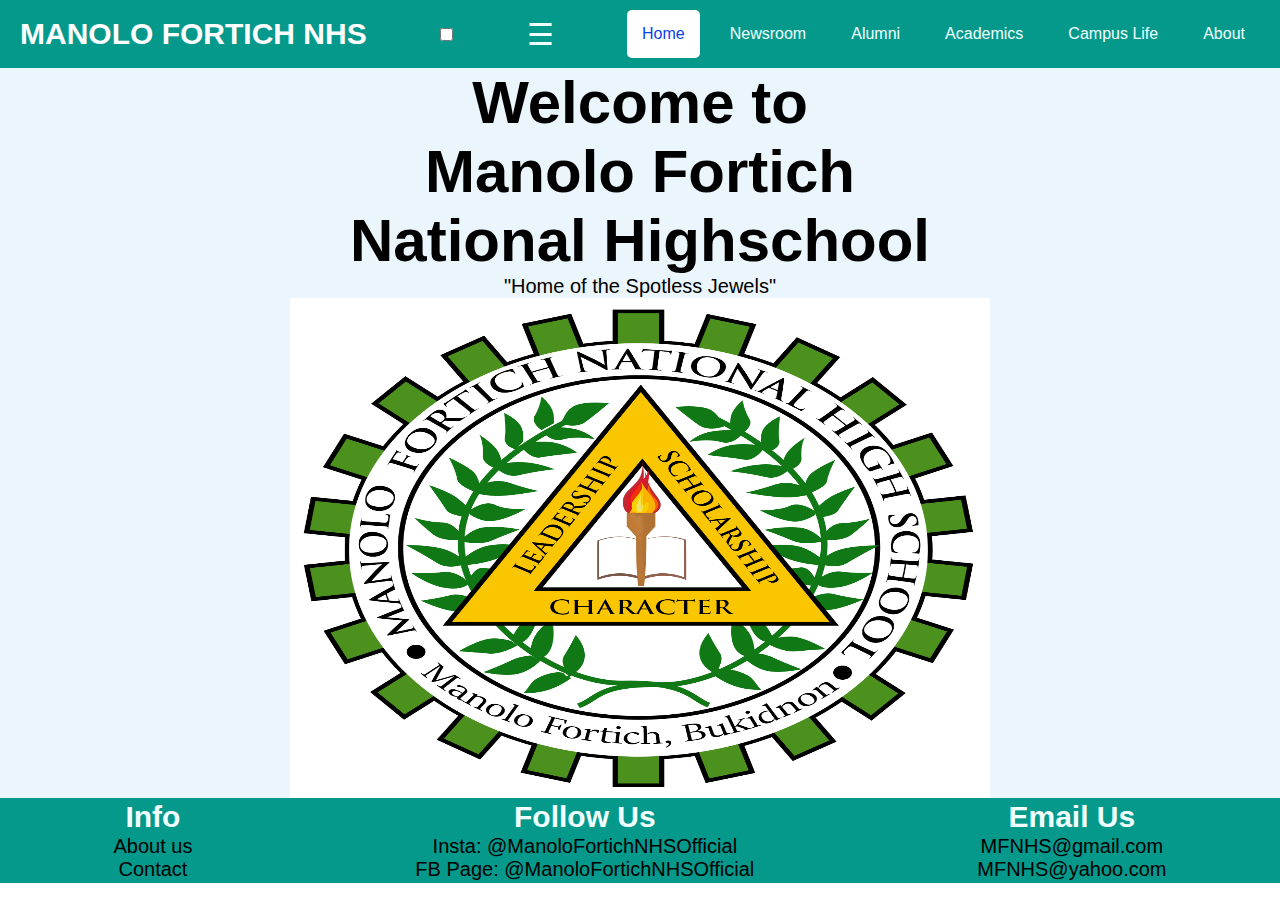
<file: index.html>
<!DOCTYPE html>
<html lang="en">
<head>
    <meta charset="UTF-8">
    <meta name="viewport" content="width=device-width, initial-scale=1.0">
    <title>Barros-Website</title>
    <link rel="stylesheet" href="indexstyle.css">
</head>
<body>
    <!--START HEADER CODES-->
    <header>
        <nav>
            <div class="Logo">MANOLO FORTICH NHS</div>
            
            <!-- Visible Checkbox for Toggling -->
            <input type="checkbox" id="menu-toggle">
            <label for="menu-toggle" class="menu-icon">☰</label> <!-- Visible checkbox as hamburger icon -->

            <ul class="navbar">
                <li><a href="index.html" class="active">Home</a></li>
                <li><a href="newsroom.html">Newsroom</a></li>
                <li><a href="alumni.html">Alumni</a></li>
                <li><a href="academics.html">Academics</a></li>
                <li><a href="campuslife.html">Campus Life</a></li>
                <li><a href="about.html">About</a></li>
            </ul>
        </nav>
    </header>
    <!--END HEADER CODES-->
    
    <!--START SECTION CODES-->
    <section>
        <div class="section-content">
            <h3>Welcome to</h3>
            <h3>Manolo Fortich</h3>
            <h3>National Highschool</h3>
            <p>"Home of the Spotless Jewels"</p>
            <img src="photos/logo.png" alt="School Logo">
        </div>
    </section>
    <!--END OF SECTION CODES-->
    
    <!--START OF FOOTER CODES-->
    <footer>
        <div class="footer-row">
            <!--Column 1-->
            <div class="footer-col">
                <h4>Info</h4>
                <ul>
                    <li><a href="#">About us</a></li>
                    <li><a href="#">Contact</a></li>
                </ul>
            </div>
            <!--Column 2-->
            <div class="footer-col">
                <h4>Follow Us</h4>
                <ul>
                    <li><a href="https://www.instagram.com">Insta: @ManoloFortichNHSOfficial</a></li>
                    <li><a href="https://www.facebook.com/ManoloFortichNHSOfficial/">FB Page: @ManoloFortichNHSOfficial</a></li>
                </ul>
            </div>
            <!--Column 3-->
            <div class="footer-col">
                <h4>Email Us</h4>
                <ul>
                    <li><a href="https://www.gmail.com">MFNHS@gmail.com</a></li>
                    <li><a href="https://www.yahoo.com">MFNHS@yahoo.com</a></li>
                </ul>
            </div>
        </div>
    </footer>
    <!--END OF FOOTER CODES-->
</body>
</html>
</file>
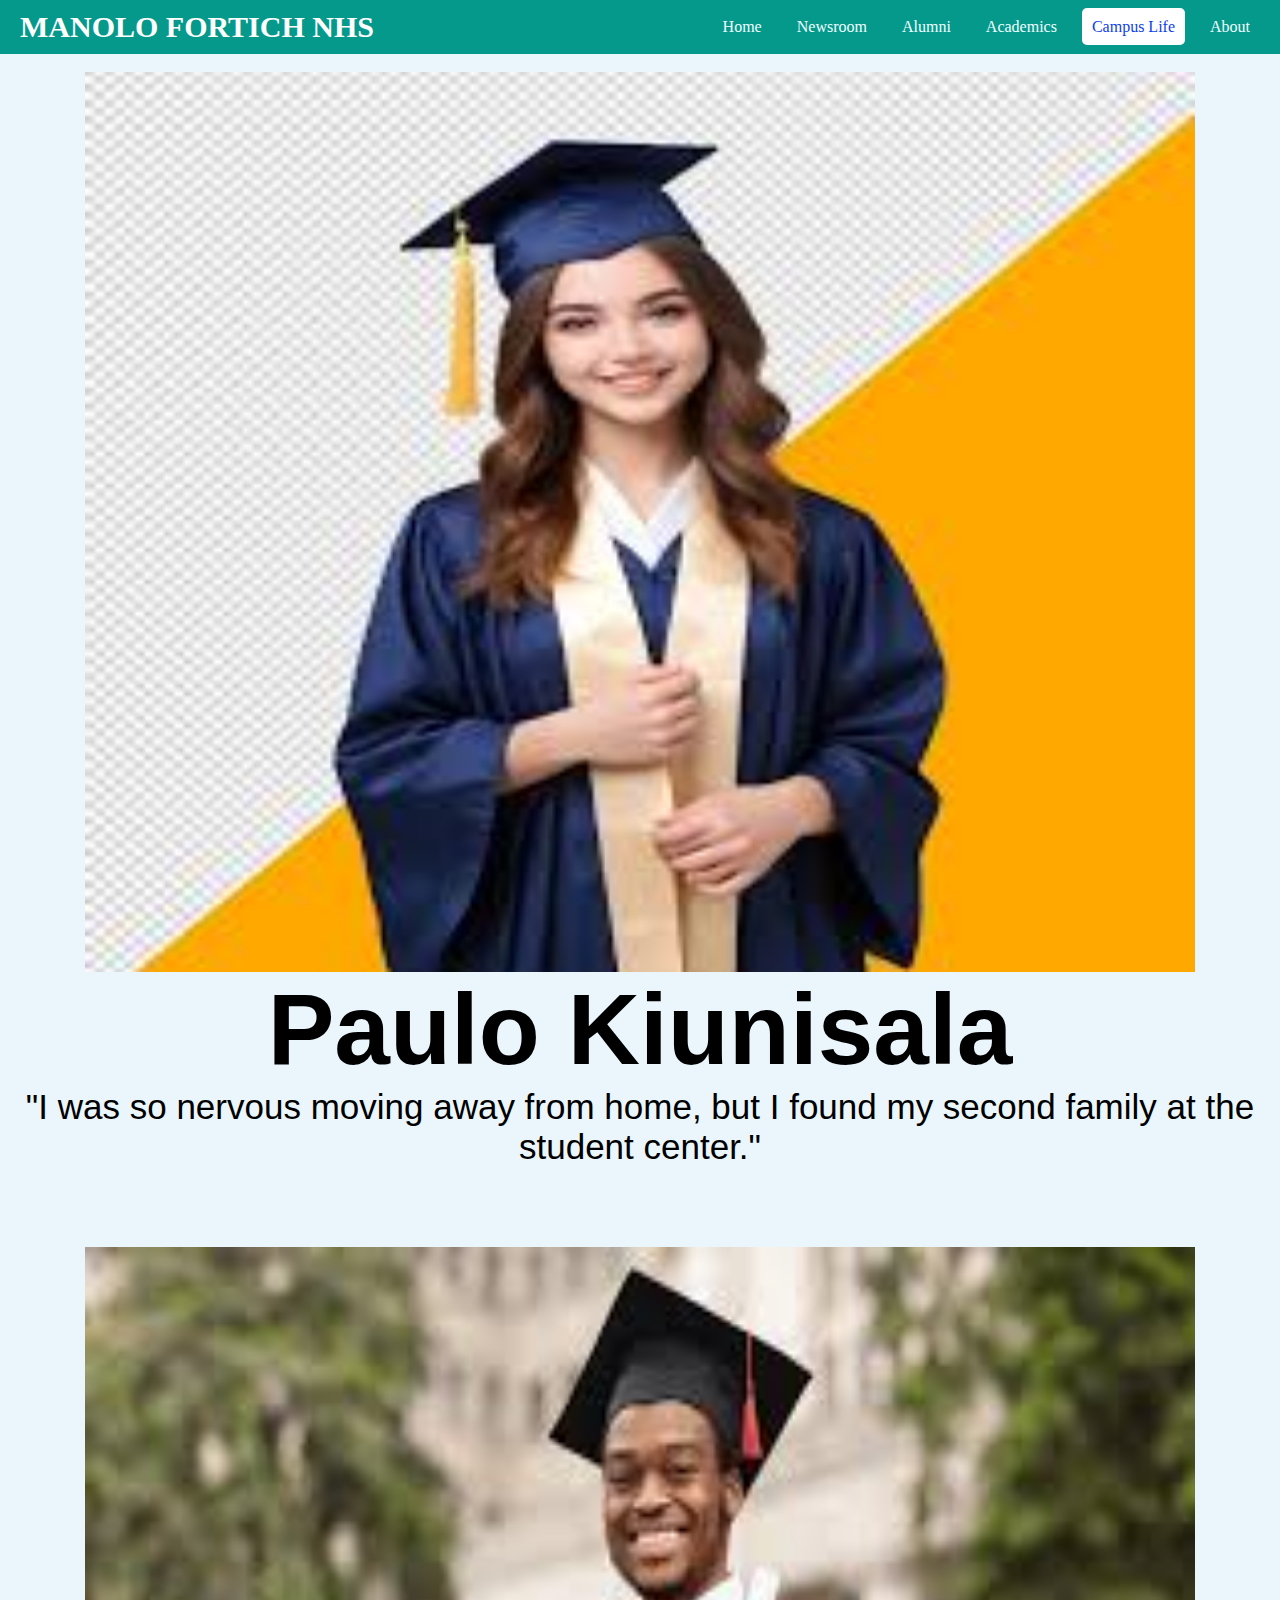
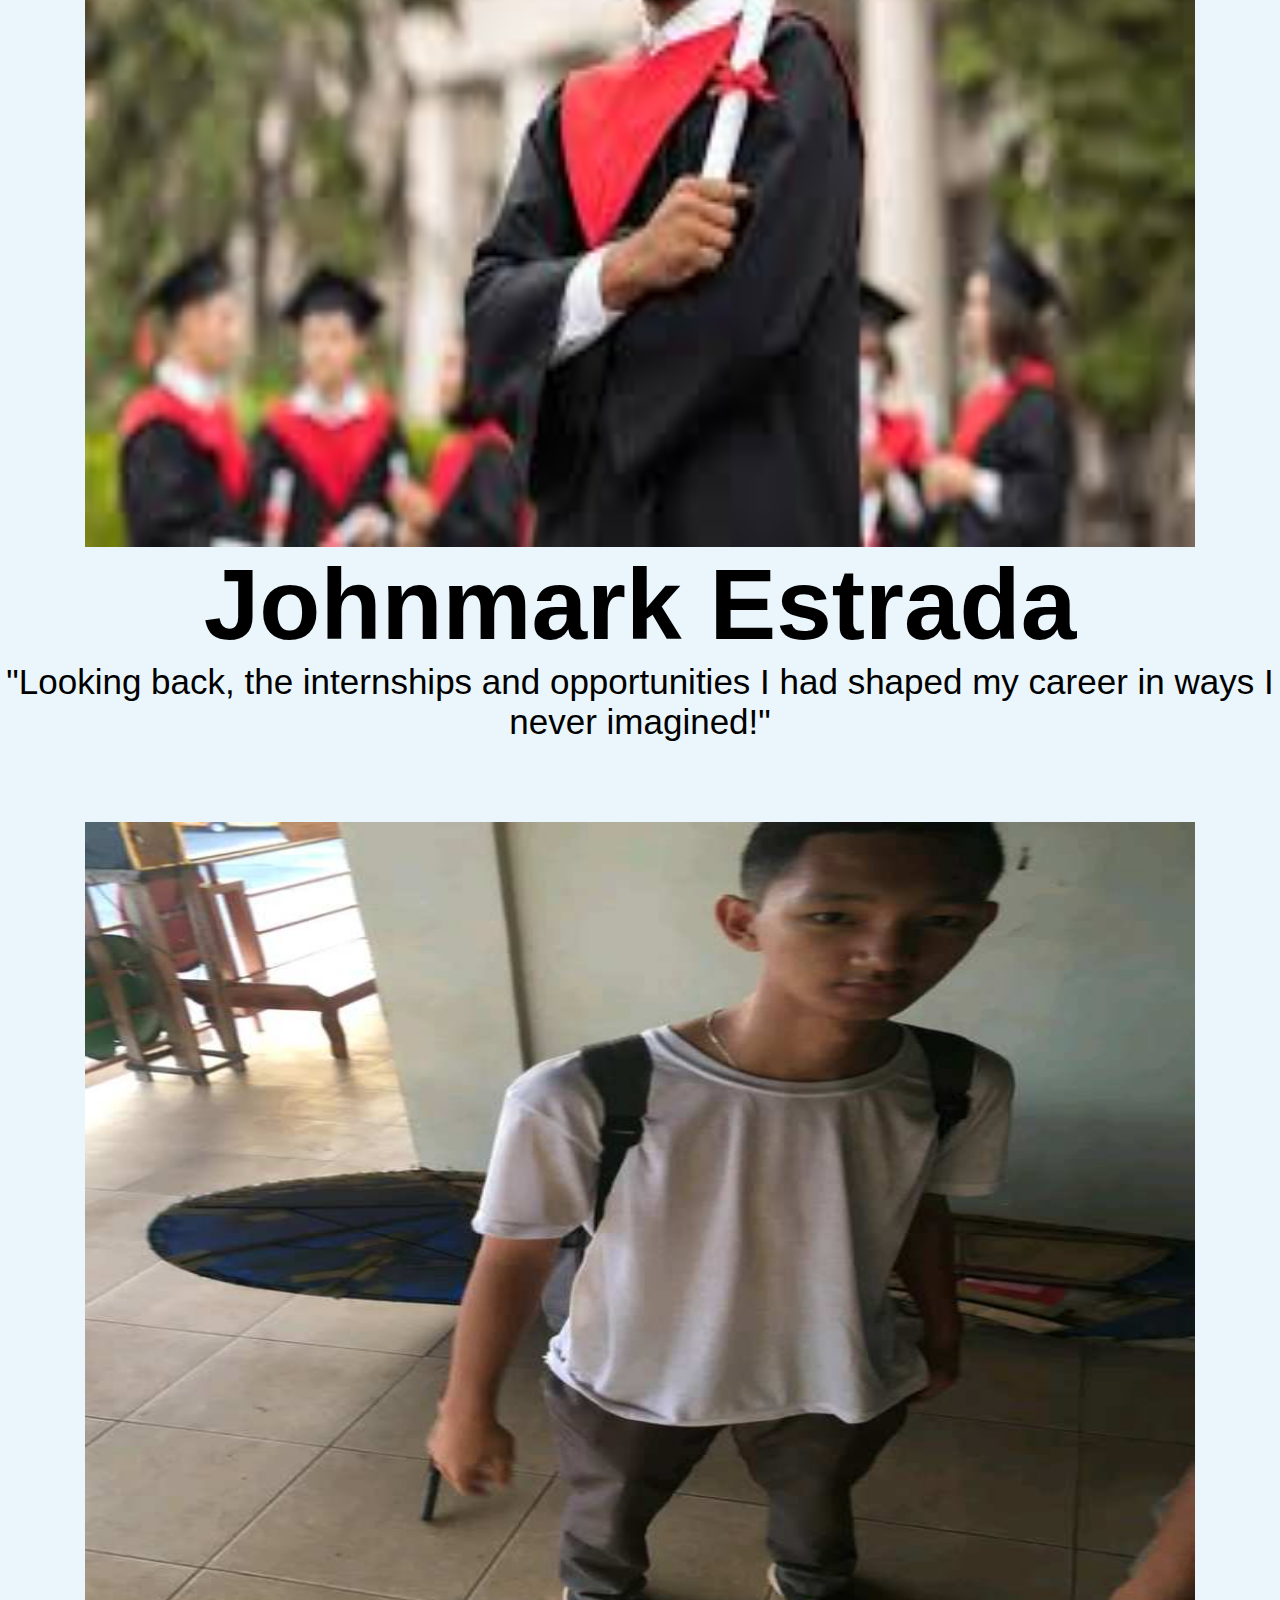
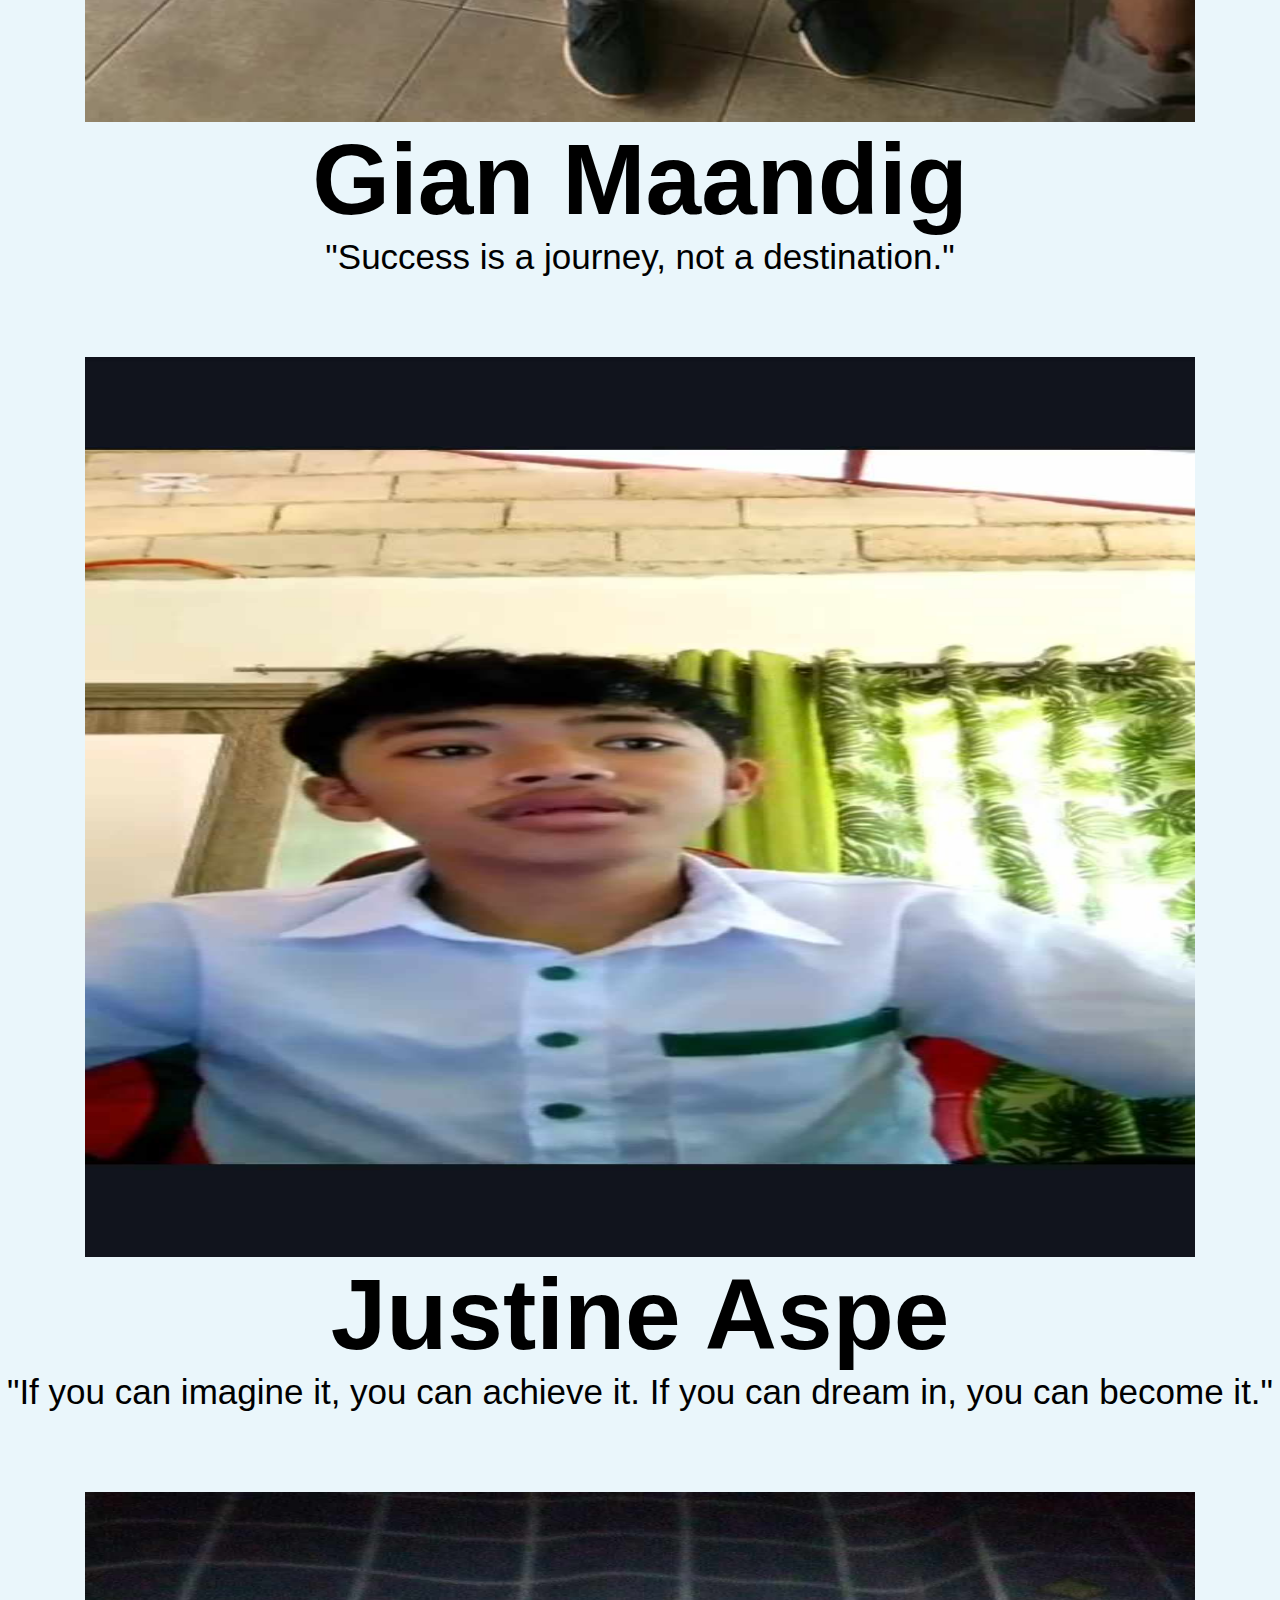
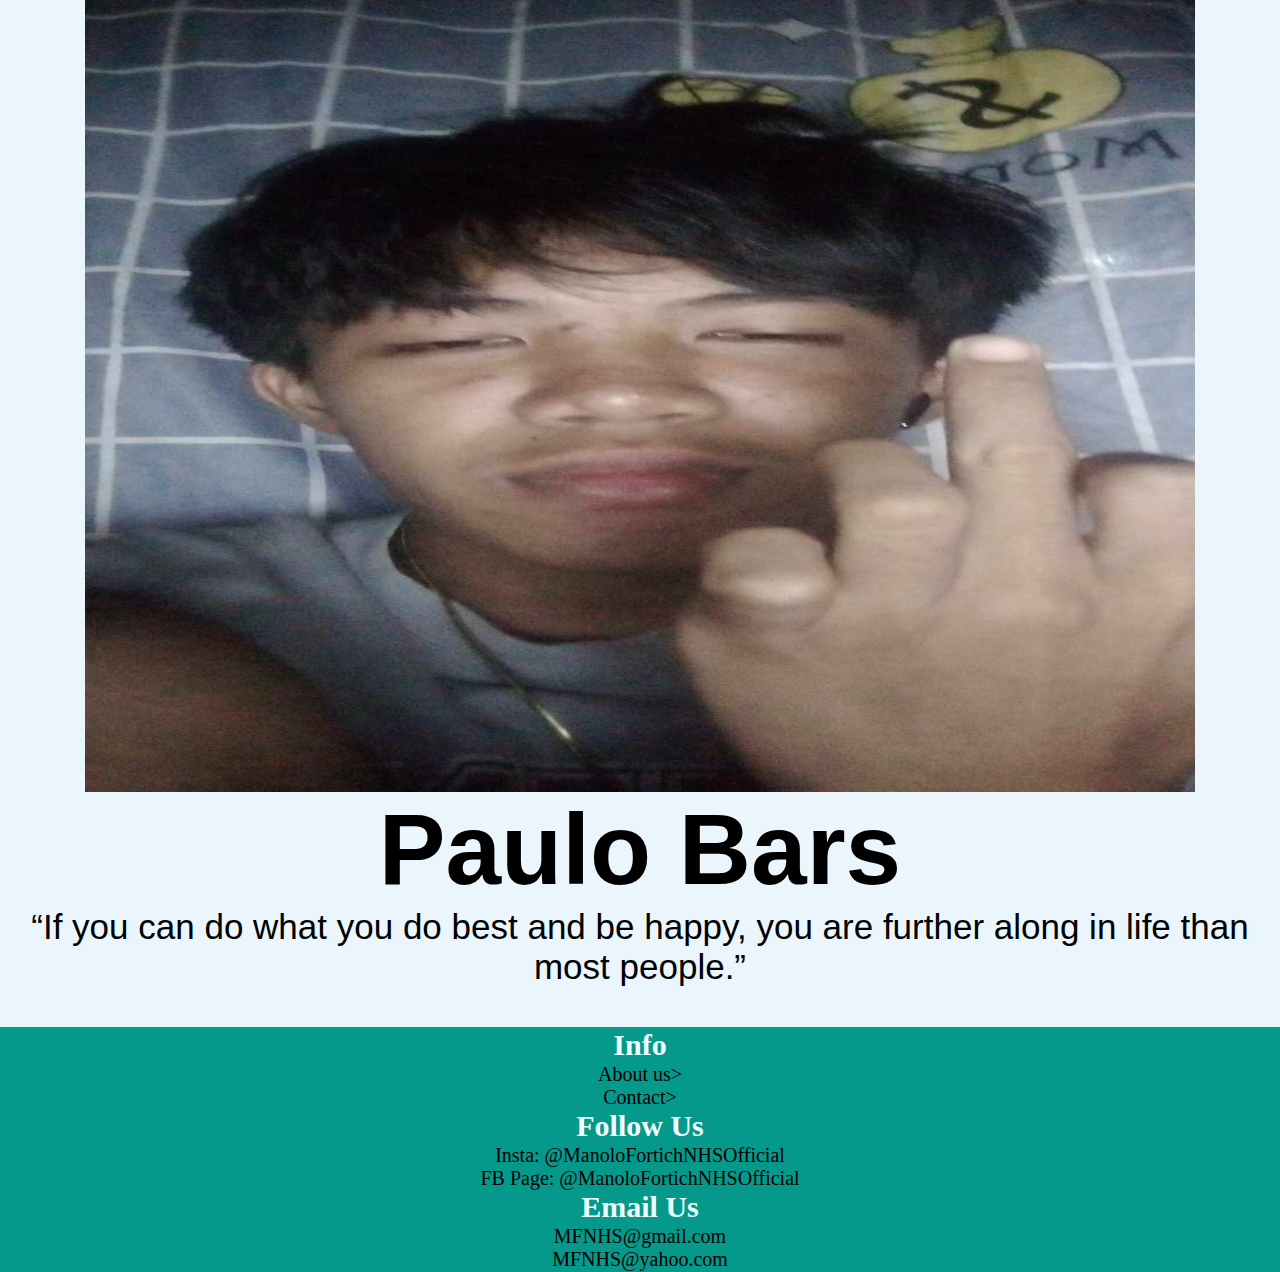
<file: campuslife.html>
<!DOCTYPE html>
<html lang="en">
    <head>
        <meta charset="UTF-8">
        <meta name="viewport" content="width=device-width, initial-scale=1.0">
        <title>Barros-Website</title>
        <link rel="stylesheet" href="campusstyle.css">
    </head>
    <body>
        <!--START HEADER CODES-->
        <header>
            <nav>
                <div class="Logo">MANOLO FORTICH NHS</div>
                <input type="checkbox" id="menu-toggle">
                <label for="menu-toggle" class="menu-icon">=</label>
                <ul class="navbar">
                    <li><a href="index.html">Home</a></li>
                    <li><a href="newsroom.html">Newsroom</a></li>
                    <li><a href="alumni.html">Alumni</a></li>
                    <li><a href="academics.html">Academics</a></li>
                    <li><a href="campuslife.html" class="active">Campus Life</a></li>
                    <li><a href="about.html">About</a></li>
                </ul>
            </nav>
        </header>
         <!--END HEADER CODES-->
         <!--START SECTION CODES-->
         <section>
            <div class="section-content">
                <br>
                <img src="photos/paulokui.jpg">
                <h3>Paulo Kiunisala</h3>
                <p>"I was so nervous moving away from home, but I found my second family at the student center."<p>
                </br>
                <br>
                <img src="photos/jhonmarkestrada.jpg">
                <h3>Johnmark Estrada</h3>
                <p>"Looking back, the internships and opportunities I had shaped my career in ways I never imagined!"<p>
                </br>
                <br>
                <img src="photos/gian.jpg">
                <h3>Gian Maandig</h3>
                <p>"Success is a journey, not a destination."<p>
                </br>
                <br>
                <img src="photos/aspe.jpg">
                <h3>Justine Aspe</h3>
                <p>"If you can imagine it, you can achieve it. If you can dream in, you can become it."<p>
                </br>
                <br>
                <img src="photos/pauloo.jpg">
                <h3>Paulo Bars</h3>
                <p>“If you can do what you do best and be happy, you are further along in life than most people.” <p>
                </br>
            </div>
        </section>
        <!--END OF SECTION CODES-->
        <!--START OF FOOTER CODES-->
        <footer>
            <div class="fototer-raw">
                <!--Column 1-->
                <div class="footer-col">
                    <h4>Info</h4>
                    <ul>
                        <li><a href="#">About us></a></li>
                        <li><a href="#">Contact></a></li>
                    </ul>
            </div>
                <!--Column 2-->
            <div class="footer-col">
                <h4>Follow Us</h4>
                <ul>
                    <li><a href="https://www.instagram.com">Insta: @ManoloFortichNHSOfficial</a></li>
                    <li><a href="https://www.facebook.com/ManoloFortichNHSOfficial/">FB Page: @ManoloFortichNHSOfficial</a></li>
                </ul>
            </div>
                 <!--Column 3-->
            <div class="footer-col">
                <h4>Email Us</h4>
                <ul>
                    <li><a href="https://www.gmail.com">MFNHS@gmail.com</a></li>
                    <li><a href="https://www.yahoo.com">MFNHS@yahoo.com</a></li>
                </ul>
            </div>
        </footer>
    </body>
</html>
</file>
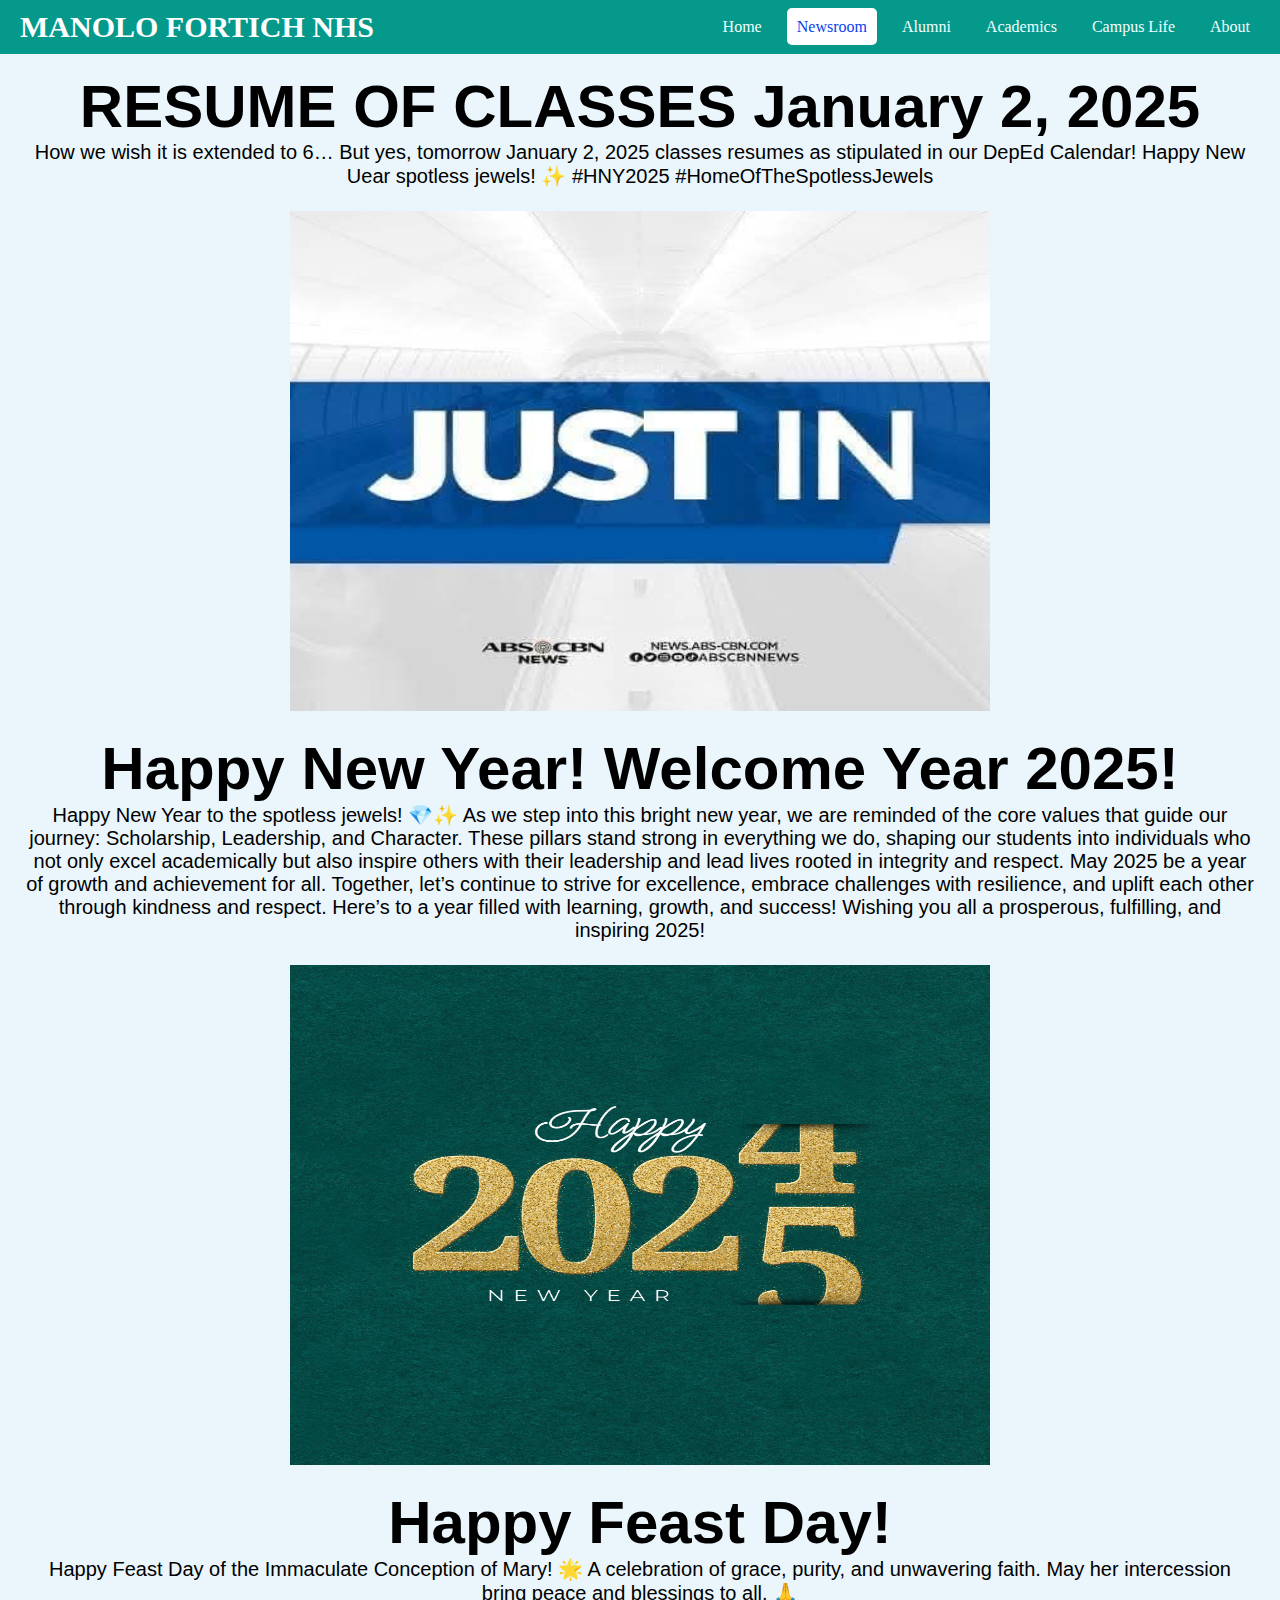
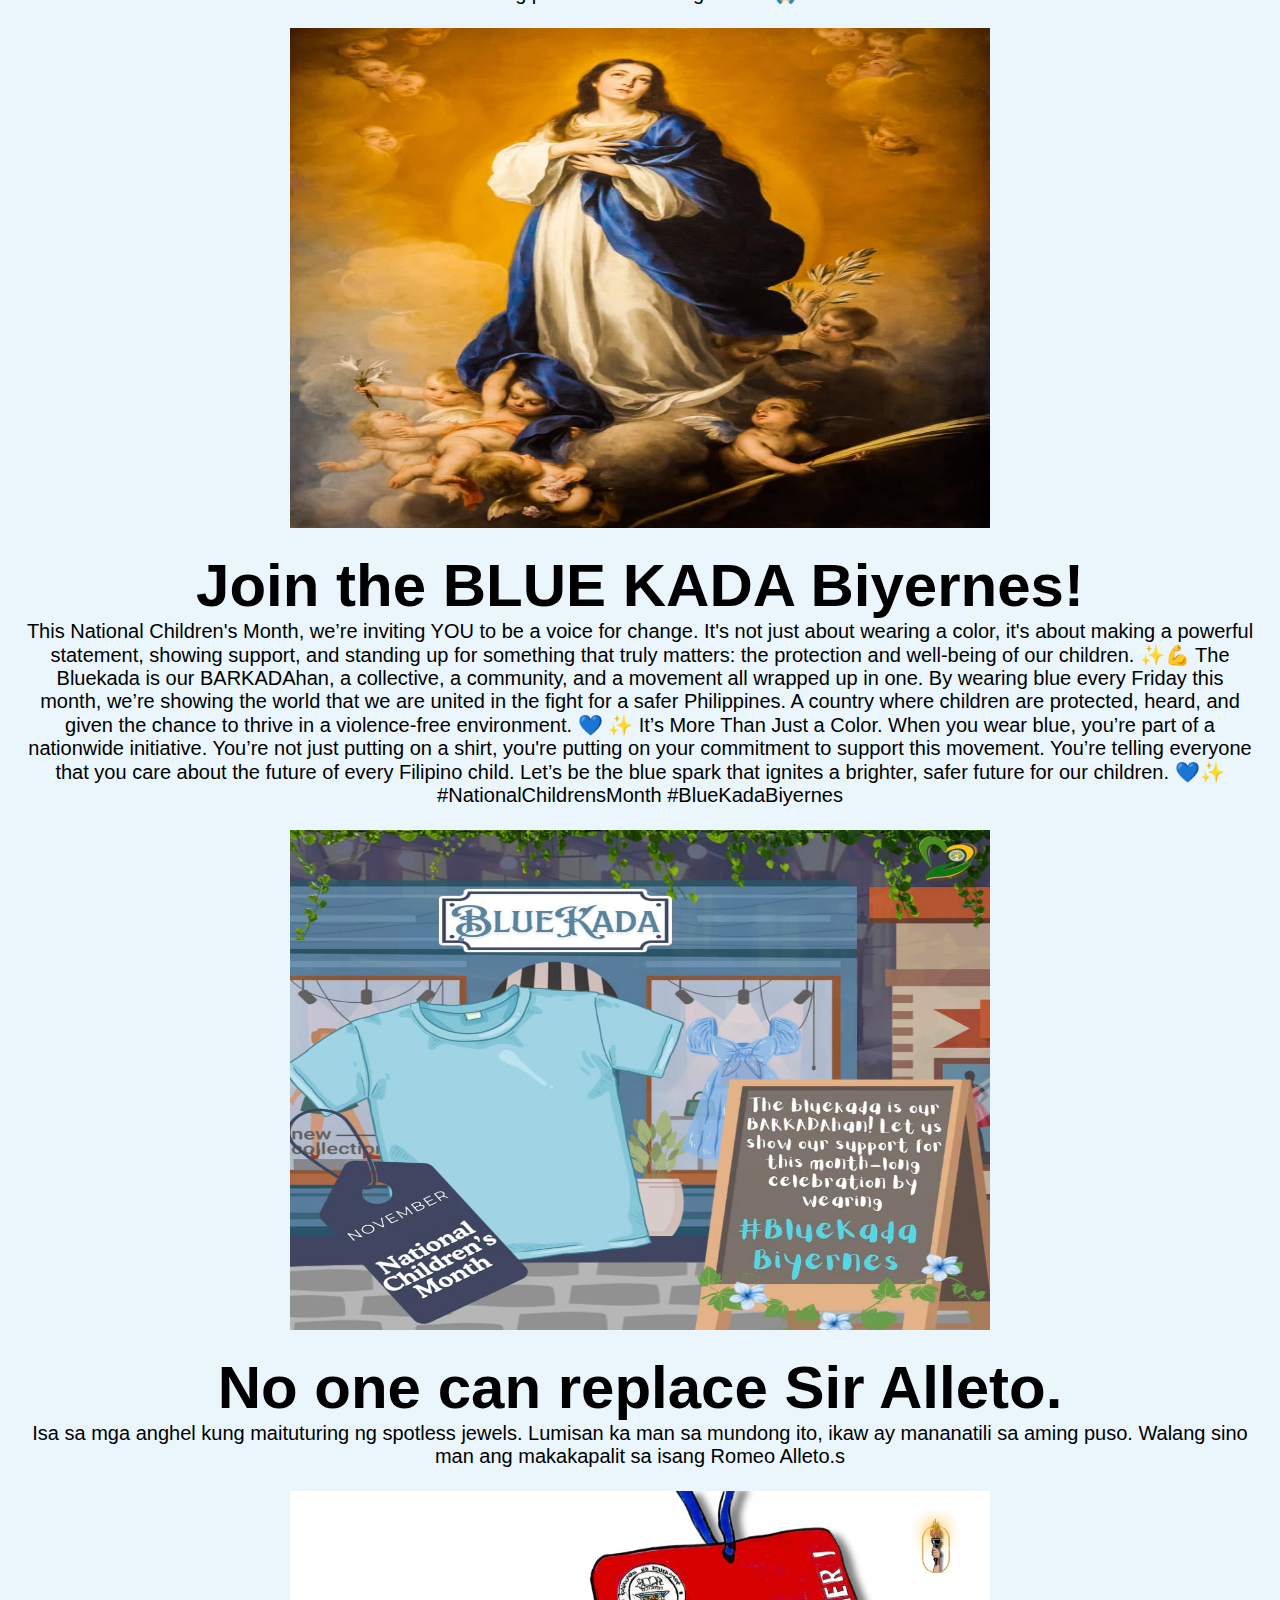
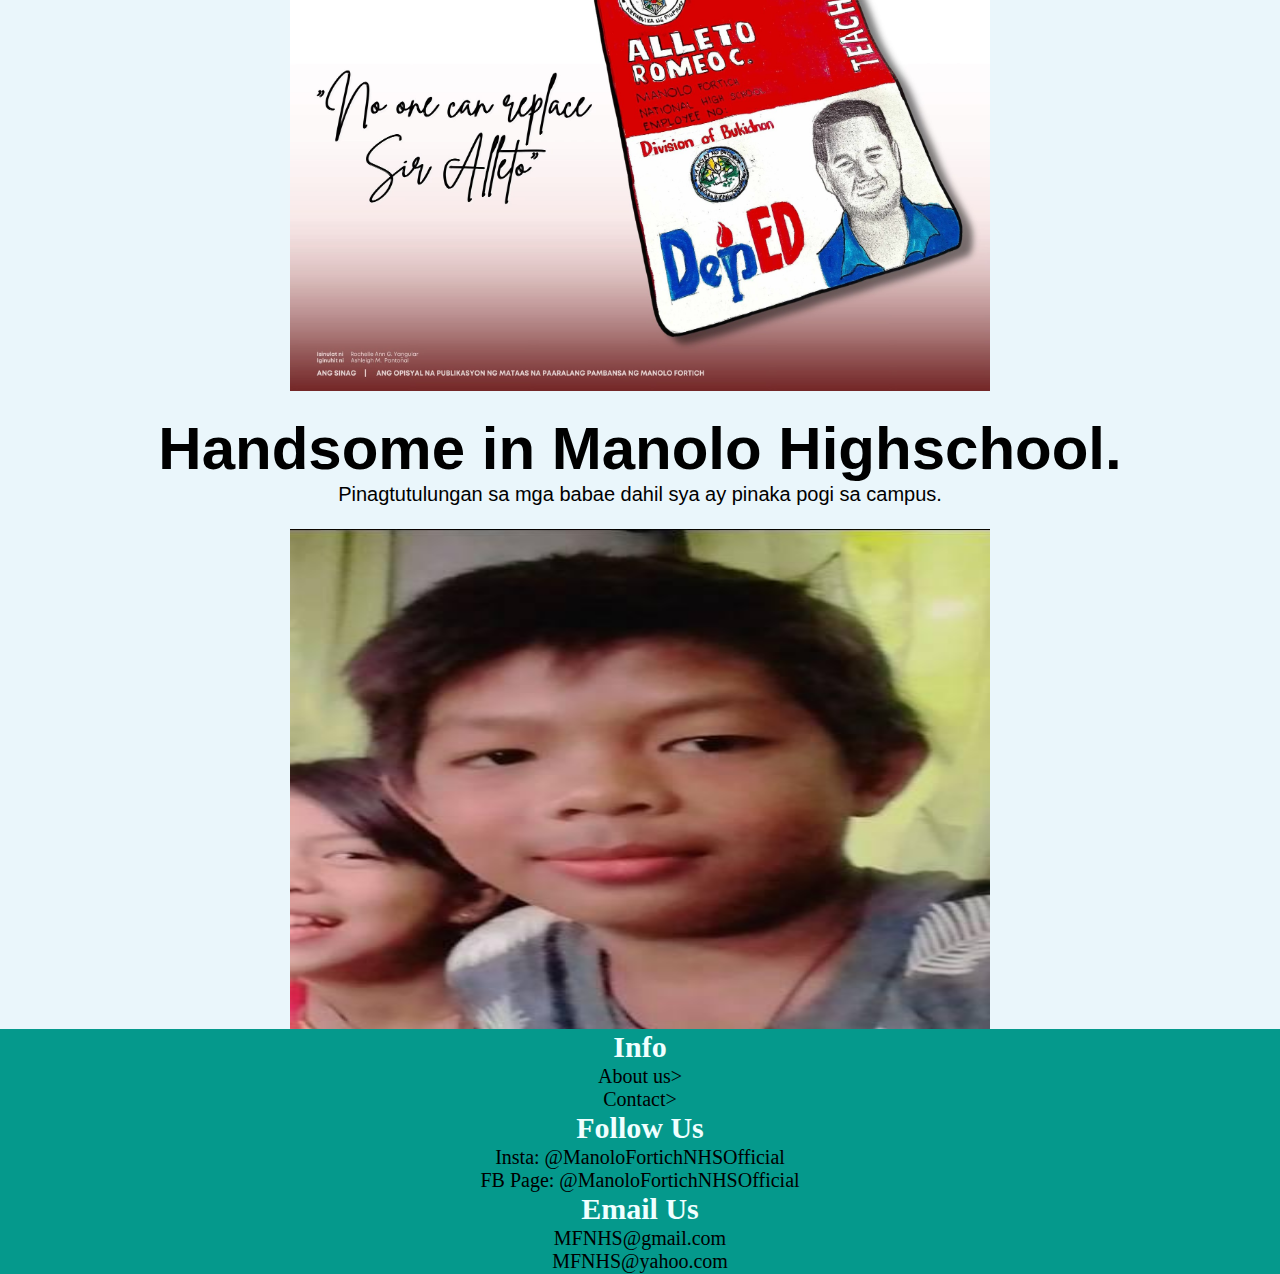
<file: newsroom.html>
<!DOCTYPE html>
<html lang="en">
    <head>
        <meta charset="UTF-8">
        <meta name="viewport" content="width=device-width, initial-scale=1.0">
        <title>Barros-Website</title>
        <link rel="stylesheet" href="newsroomstyle.css">
    </head>
    <body>
        <!--START HEADER CODES-->
        <header>
            <nav>
                <div class="Logo">MANOLO FORTICH NHS</div>
                <input type="checkbox" id="menu-toggle">
                <label for="menu-toggle" class="menu-icon">=</label>
                <ul class="navbar">
                    <li><a href="index.html">Home</a></li>
                    <li><a href="newsroom.html" class="active">Newsroom</a></li>
                    <li><a href="alumni.html">Alumni</a></li>
                    <li><a href="academics.html">Academics</a></li>
                    <li><a href="campuslife.html">Campus Life</a></li>
                    <li><a href="about.html">About</a></li>
                </ul>
            </nav>
        </header>
         <!--END HEADER CODES-->
         <!--START SECTION CODES-->
        <section>
            <div class="section-content">
                <br>
                <h3>RESUME OF CLASSES January 2, 2025 </h3>
                <p>How we wish it is extended to 6… But yes, tomorrow January 2, 2025 classes resumes as stipulated in our DepEd Calendar! Happy New Uear spotless jewels! ✨
                    #HNY2025
                    #HomeOfTheSpotlessJewels<p>
                </br>
                <img src="photos/justin.jpg">

                <br>
                <h3>Happy New Year! Welcome Year 2025!</h3>
                <p>Happy New Year to the spotless jewels! 💎✨
                As we step into this bright new year, we are reminded of the core values that guide our journey: Scholarship, Leadership, and Character. These pillars stand strong in everything we do, shaping our students into individuals who not only excel academically but also inspire others with their leadership and lead lives rooted in integrity and respect.
                May 2025 be a year of growth and achievement for all. Together, let’s continue to strive for excellence, embrace challenges with resilience, and uplift each other through kindness and respect. Here’s to a year filled with learning, growth, and success!
                Wishing you all a prosperous, fulfilling, and inspiring 2025!<p>
                </br>
                <img src="photos/newyear.jpg">

                <br>
                <h3>Happy Feast Day!</h3>
                <p>Happy Feast Day of the Immaculate Conception of Mary! 🌟 A celebration of grace, purity, and unwavering faith. 
                 May her intercession bring peace and blessings to all. 🙏<p>
                </br>
                <img src="photos/feastdawy.jpg">

                <br>
                <h3>Join the BLUE KADA Biyernes!</h3>
                <p>This National Children's Month, we’re inviting YOU to be a voice for change. It's not just about wearing a color, it's about making a powerful statement, showing support, and standing up for something that truly matters: the protection and well-being of our children. ✨💪
                    The Bluekada is our BARKADAhan, a collective, a community, and a movement all wrapped up in one. By wearing blue every Friday this month, we’re showing the world that we are united in the fight for a safer Philippines. A country where children are protected, heard, and given the chance to thrive in a violence-free environment. 💙
                    ✨ It’s More Than Just a Color.
                    When you wear blue, you’re part of a nationwide initiative. You’re not just putting on a shirt, you're putting on your commitment to support this movement. You’re telling everyone that you care about the future of every Filipino child.
                    Let’s be the blue spark that ignites a brighter, safer future for our children. 💙✨
                    #NationalChildrensMonth 
                    #BlueKadaBiyernes<p>
                </br>
                <img src="photos/blue.jpg">

                <br>
                <h3>No one can replace Sir Alleto.</h3>
                <p>Isa sa mga anghel kung maituturing ng spotless jewels. Lumisan ka man sa mundong ito, ikaw ay mananatili sa aming puso. 
                    Walang sino man ang makakapalit sa isang Romeo Alleto.s<p>
                </br>
                <img src="photos/sir.jpg">

                <br>
                <h3>Handsome in Manolo Highschool.</h3>
                <p>Pinagtutulungan sa mga babae dahil sya ay pinaka pogi sa campus.<p>
                </br>
                <img src="photos/pogs.jpg">
            </div>
        </section>
        <!--END OF SECTION CODES-->
        <!--START OF FOOTER CODES-->
        <footer>
            <div class="fototer-raw">
                <!--Column 1-->
                <div class="footer-col">
                    <h4>Info</h4>
                    <ul>
                        <li><a href="#">About us></a></li>
                        <li><a href="#">Contact></a></li>
                    </ul>
            </div>
                <!--Column 2-->
            <div class="footer-col">
                <h4>Follow Us</h4>
                <ul>
                    <li><a href="https://www.instagram.com">Insta: @ManoloFortichNHSOfficial</a></li>
                    <li><a href="https://www.facebook.com/ManoloFortichNHSOfficial/">FB Page: @ManoloFortichNHSOfficial</a></li>
                </ul>
            </div>
                 <!--Column 3-->
            <div class="footer-col">
                <h4>Email Us</h4>
                <ul>
                    <li><a href="https://www.gmail.com">MFNHS@gmail.com</a></li>
                    <li><a href="https://www.yahoo.com">MFNHS@yahoo.com</a></li>
                </ul>
            </div>
        </footer>
    </body>
</html>
</file>
<file: indexstyle.css>
/*Global Styles */
* {
    margin: 0;
    padding: 0; 
    box-sizing: border-box;
    font-family: Arial, sans-serif;
}

header {
    background: #05998c;
    color: rgb(0, 0, 0);
    padding: 10px 20px;
}

nav {
    display: flex;
    justify-content: space-between;
    align-items: center;
    flex-wrap: wrap;
}

.Logo {
    color: white;
    font-size: 30px;
    font-weight: bold;
}

/* Navbar styling */
.navbar {
    list-style: none;
    display: flex;
    gap: 15px;
}

/* Navbar links styling */
.navbar li a {
    color: azure;
    text-decoration: none;
    padding: 10px;
}

.navbar li a.active,
.navbar li a:hover {
    background: rgb(255, 255, 255);
    color: rgb(11, 63, 236);
    border-radius: 5px;
}

/* Menu Toggle Icon (Hamburger) */
.menu-icon {
    display: flex;
    cursor: pointer;
    font-size: 30px;
    color: azure;
}

/* Visible Checkbox that controls the visibility of the menu */
#menu-toggle {
    display: flex;
}

#menu-toggle:checked + .menu-icon + .navbar {
    display: block;
    position: absolute;
    top: 50px;
    left: 0;
    width: 100%;
    background: #05998c;
    padding: 10px 0;
    text-align: center;
}

.navbar{
    list-style: none;
    display: flex;
    gap: 15px;
}

.navbar li a {
    padding: 15px;
    display: block;
    width: 100%;
    text-align: center;
}

/* Ensure that the menu icon is displayed only on smaller screens */
@media (max-width: 768px) {
    .menu-icon {
        display: block; /* Show the hamburger icon on small screens */
    }
}

/* Section Styles */
section {
    background-color: #eaf6fb;
    margin-left: 0%;
    margin-right: 0%;
}

section .section-content h3 {
    color: rgb(0, 0, 0);
    font-size: 60px;
    font-family: Arial, Helvetica, sans-serif;
    text-align: center;
}

section .section-content p {
    margin-left: 25px;
    margin-right: 25px;
    color: rgb(0, 0, 0);
    font-size: 20px;
    font-family: Arial, Helvetica, sans-serif;
    text-align: center;
}

section img {
    height: 500px;
    width: 700px;
    display: block;
    margin-left: auto;
    margin-right: auto;
}

/* Footer Styling */
footer {
    background: #05998c;
    color: azure;
    padding: 1px;
    text-align: center;
}

.footer-row {
    display: flex;
    justify-content: space-around;
    flex-wrap: wrap;
    padding: 1px;
}

.footer-col h4 {
    margin-bottom: 1px;
    font-size: 30px;
}

.footer-col ul {
    font-size: 20px;
    list-style: none;
    padding: 0;
}

.footer-col ul li a {
    text-decoration: none;
    color: black;
}

.footer-col ul li a:hover {
    color: white;
}
</file>
<file: campusstyle.css>
/*Global Styles */
* {
    margin: 0;
    padding: 0; 
    box-sizing: border-box;
    font-family: Arial sans-serif;
}

header{
    background: #05998c;
    color: rgb(0, 0, 0);
    padding: 10px 20px;
}

nav{
    display: flex;
    justify-content: space-between;
    align-items: center;
    flex-wrap: wrap;
}

.Logo{
    color: white;
    font-size: 30px;
    font-weight: bold;
}

.navbar{
    list-style: none;
    display: flex;
    gap: 15px;
}

.navbar li a{
    color: azure;
    text-decoration: none;
    padding: 10px;
}

.navbar li a.active,
.navbar li a:hover{
    background: rgb(255, 255, 255);
    color: rgb(11, 63, 236);
    border-radius: 5px;
}

.menu-icon{
    display: none;
    cursor: pointer;
    font-size: 24px;
    color: azure;
}

#menu-toggle{
    display: none;
}

#menu-toggle:checked +.menu-icon + .navbar{
    display: block;
    flex-direction: column;
    background: blue;
}

@media (max-width: 768px) {
    .menu-icon {
        display: block;
    }
}

section{
    background-color: #eaf6fb;
    margin-left: 0%;
    margin-right: 0%;
}

section .section-content h3{
    color: rgb(0, 0, 0);
    font-size: 100px;
    font-family: Arial, Helvetica, sans-serif;
    text-align: center;
}

section .section-content p{
    color:rgb(0, 0, 0);
    font-size: 35px;
    font-family: Arial, Helvetica, sans-serif;
    text-align: center;
}

section img{
    height: 900px;
    width: 1110px;
    display: block;
    margin-left: auto;
    margin-right: auto;
}

footer{
    background: #05998c;
    color: azure;
    padding: 1px;
    text-align: center;
}

.footer-row{
    display: flex;
    justify-content: space-around;
    flex-wrap: wrap;
    padding: 1px;
}

.footer-col h4{
    margin-bottom: 1px;
    font-size: 30px
}

.footer-col ul{
    font-size: 20px;
    list-style: none;
    padding: 0;
}

.footer-col ul li a{
    text-decoration: none;
    color: black;
}

.footer-col ul li a:hover {
    color: white;
}

.footer-col form{
    margin-top: 10px;
}

.footer-col input{
    padding: 5px;
    border: none;
    border-radius: 5px;
    margin-right: 5px;
}

.footer-col button{
    padding: 5px 10px;
    border: none;
    border-radius: 5px;
    background:rgb(249, 1, 1);
    color: blueviolet;
    cursor: pointer;
}

.footer-col button:hover{
    background: antiquewhite;
}
</file>
<file: newsroomstyle.css>
/*Global Styles */
* {
    margin: 0;
    padding: 0; 
    box-sizing: border-box;
    font-family: Arial sans-serif;
}

header{
    background: #05998c;
    color: rgb(0, 0, 0);
    padding: 10px 20px;
}

nav{
    display: flex;
    justify-content: space-between;
    align-items: center;
    flex-wrap: wrap;
}

.Logo{
    color: white;
    font-size: 30px;
    font-weight: bold;
}

.navbar{
    list-style: none;
    display: flex;
    gap: 15px;
}

.navbar li a{
    color: azure;
    text-decoration: none;
    padding: 10px;
}

.navbar li a.active,
.navbar li a:hover{
    background: rgb(255, 255, 255);
    color: rgb(11, 63, 236);
    border-radius: 5px;
}

.menu-icon{
    display: none;
    cursor: pointer;
    font-size: 24px;
    color: azure;
}

#menu-toggle{
    display: none;
}

#menu-toggle:checked +.menu-icon + .navbar{
    display: block;
    flex-direction: column;
    background: blue;
}

@media (max-width: 768px) {
    .menu-icon {
        display: block;
    }
}

section{
    background-color: #eaf6fb;
    margin-left: 0%;
    margin-right: 0%;
}

section .section-content h3{
    color: rgb(0, 0, 0);
    font-size: 60px;
    font-family: Arial, Helvetica, sans-serif;
    text-align: center;
}

section .section-content p{ 
    margin-left: 25px;
    margin-right: 25px;
    color:rgb(0, 0, 0);
    font-size: 20px;
    font-family: Arial, Helvetica, sans-serif;
    text-align: center;
}

section img{
    height: 500px;
    width: 700px;
    display: block;
    margin-left: auto;
    margin-right: auto;
}

footer{
    background: #05998c;
    color: azure;
    padding: 1px;
    text-align: center;
}

.footer-row{
    display: flex;
    justify-content: space-around;
    flex-wrap: wrap;
    padding: 1px;
}

.footer-col h4{
    margin-bottom: 1px;
    font-size: 30px
}

.footer-col ul{
    font-size:  20px;
    list-style: none;
    padding: 0;
}

.footer-col ul li a{
    text-decoration: none;
    color: black;
}

.footer-col ul li a:hover {
    color: white;
}

.footer-col form{
    margin-top: 10px;
}

.footer-col input{
    padding: 5px;
    border: none;
    border-radius: 5px;
    margin-right: 5px;
}

.footer-col button{
    padding: 5px 10px;
    border: none;
    border-radius: 5px;
    background:rgb(249, 1, 1);
    color: blueviolet;
    cursor: pointer;
}

.footer-col button:hover{
    background: antiquewhite;
}
</file>
